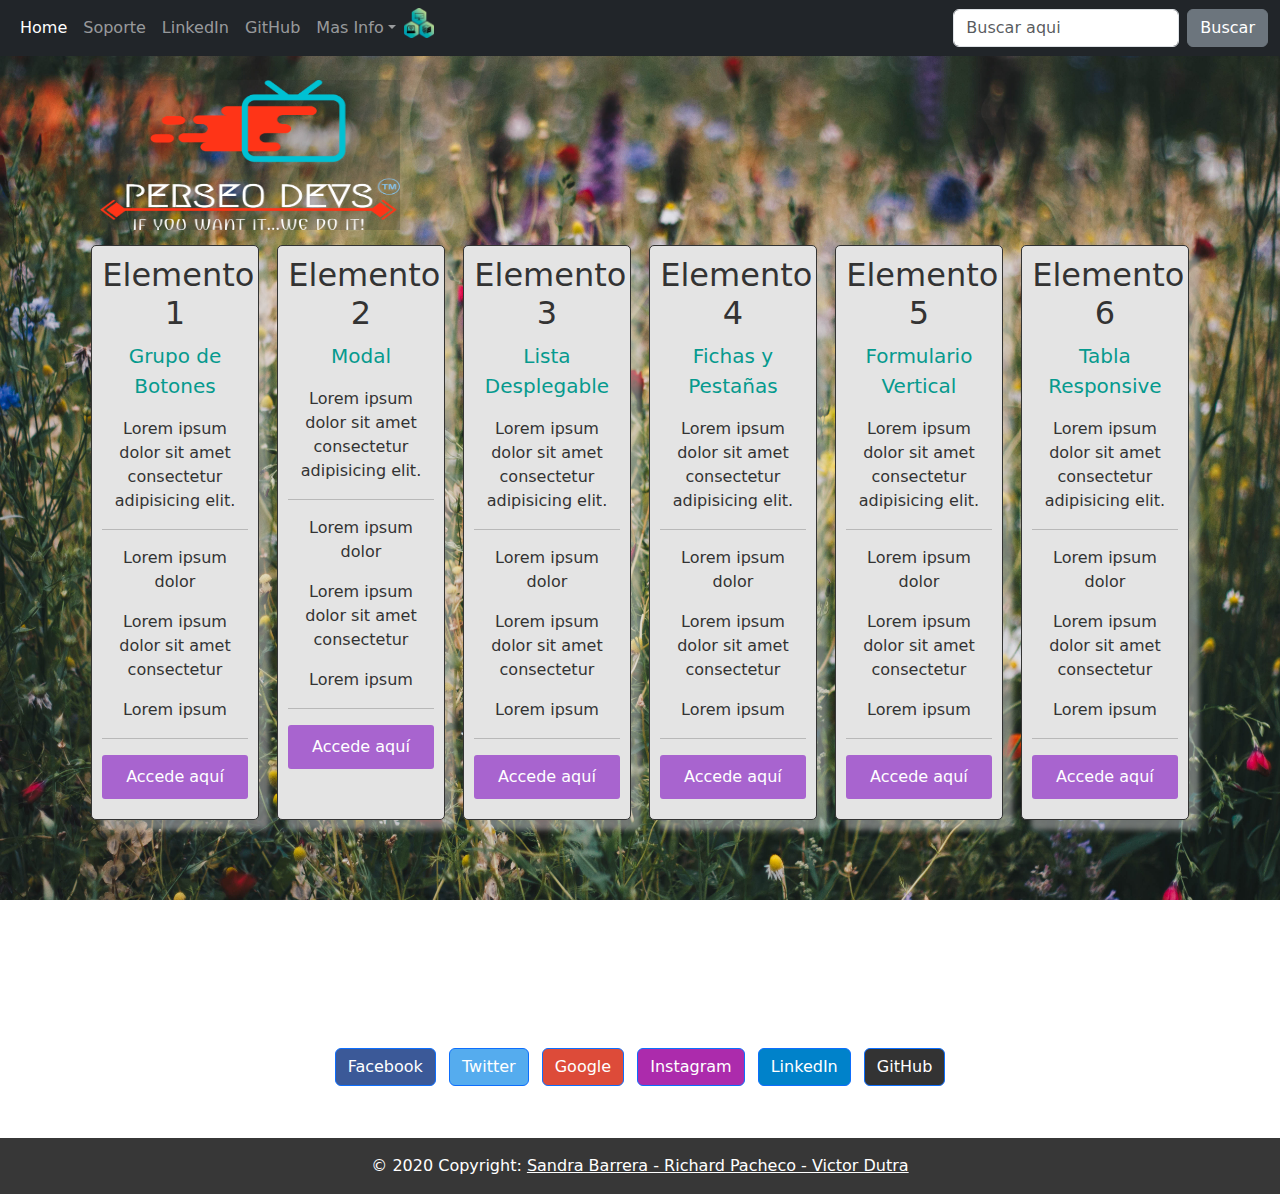
<file: index.html>
<!DOCTYPE html>
<html lang="es">

<head>
  <meta charset="UTF-8">
  <meta http-equiv="X-UA-Compatible" content="IE=edge">
  <meta name="author" content="Victor Dutar 3ro BY">
  <meta name="viewport" content="width=device-width, initial-scale=1.0">
  <link rel="icon" href="imagenes/icon1.png">
  <link href="https://cdn.jsdelivr.net/npm/bootstrap@5.1.2/dist/css/bootstrap.min.css" rel="stylesheet">
  <script src="https://cdn.jsdelivr.net/npm/bootstrap@5.1.2/dist/js/bootstrap.bundle.min.js">
  </script>

  <link href="https://fonts.googleapis.com/css2?family=Lato:wght@300;400;700&display=swap" rel="stylesheet">
  <link rel="stylesheet" href="css_personalizados.css">
  <title>Actividad Bootstrap</title>
</head>

<body>
  <nav class="navbar navbar-expand-lg navbar-dark bg-dark">
    <div class="container-fluid">
      <button class="navbar-toggler" type="button" data-bs-toggle="collapse" data-bs-target="#navbarColor02"
        aria-controls="navbarColor02" aria-expanded="false" aria-label="Toggle navigation">
        <span class="navbar-toggler-icon"></span>
      </button>

      <div class="collapse navbar-collapse" id="navbarColor02">
        <ul class="navbar-nav me-auto">
          <li class="nav-item">
            <a class="nav-link active" href="index.html">Home
              <span class="visually-hidden">(current)</span>
            </a>
          </li>
          <li class="nav-item">
            <a class="nav-link" href="#" target="blank">Soporte</a>
          </li>
          <li class="nav-item">
            <a class="nav-link" href="#" target="blank">LinkedIn</a>
          </li>
          <li class="nav-item">
            <a class="nav-link" href="#" target="blank">GitHub</a>
          </li>
          <li class="nav-item dropdown">
            <a class="nav-link dropdown-toggle" data-bs-toggle="dropdown" href="#" role="button" aria-haspopup="true"
              aria-expanded="false">Mas Info</a>
            <div class="dropdown-menu">
              <a class="dropdown-item" href="https://getbootstrap.com/" target="blank">Bootstrap</a>
              <a class="dropdown-item" href="https://bootswatch.com/" target="blank">Bootswatch</a>
              <a class="dropdown-item" href="https://colorhunt.co/" target="blank">ColorHunt</a>
              <div class="dropdown-divider"></div>
              <a class="dropdown-item" href="https://w3layouts.com/" target="blank">W3Layouts</a>
            </div>
          </li>
          <li class="nav-item">
            <img class="logotckr" src="imagenes/img1.png" alt="Logo TricksterSolutions">
          </li>
        </ul>
        <form class="d-flex">
          <input class="form-control me-sm-2" type="text" placeholder="Buscar aqui">
          <button class="btn btn-secondary my-2 my-sm-0" type="submit">Buscar</button>
        </form>
      </div>
    </div>
  </nav>
  <br>
  <img class="empresa" src="imagenes/img_1.png" alt="Logo Perseo Devs">
  <br>
  <section class="container flex text-center">
    <div class="columna">
      <h2>Elemento 1</h2>
      <p class="elementos">Grupo de Botones</p>
      <p>Lorem ipsum dolor sit amet consectetur adipisicing elit.</p>
      <hr>
      <p>Lorem ipsum dolor</p>
      <p>Lorem ipsum dolor sit amet consectetur</p>
      <p>Lorem ipsum</p>
      <hr>
      <a href="elemento1.html" class="btn-click">Accede aquí</a>
    </div>
    <div class="columna">
      <h2>Elemento 2</h2>
      <p class="elementos">Modal</p>
      <p>Lorem ipsum dolor sit amet consectetur adipisicing elit.</p>
      <hr>
      <p>Lorem ipsum dolor</p>
      <p>Lorem ipsum dolor sit amet consectetur</p>
      <p>Lorem ipsum</p>
      <hr>
      <a href="elemento2.html" class="btn-click">Accede aquí</a>
    </div>
    <div class="columna">
      <h2>Elemento 3</h2>
      <p class="elementos">Lista Desplegable</p>
      <p>Lorem ipsum dolor sit amet consectetur adipisicing elit.</p>
      <hr>
      <p>Lorem ipsum dolor</p>
      <p>Lorem ipsum dolor sit amet consectetur</p>
      <p>Lorem ipsum</p>
      <hr>
      <a href="elemento3.html" class="btn-click">Accede aquí</a>
    </div>
    <div class="columna">
      <h2>Elemento 4</h2>
      <p class="elementos">Fichas y Pestañas</p>
      <p>Lorem ipsum dolor sit amet consectetur adipisicing elit.</p>
      <hr>
      <p>Lorem ipsum dolor</p>
      <p>Lorem ipsum dolor sit amet consectetur</p>
      <p>Lorem ipsum</p>
      <hr>
      <a href="elemento4.html" class="btn-click">Accede aquí</a>
    </div>
    <div class="columna">
      <h2>Elemento 5</h2>
      <p class="elementos">Formulario Vertical</p>
      <p>Lorem ipsum dolor sit amet consectetur adipisicing elit.</p>
      <hr>
      <p>Lorem ipsum dolor</p>
      <p>Lorem ipsum dolor sit amet consectetur</p>
      <p>Lorem ipsum</p>
      <hr>
      <a href="elemento5.html" class="btn-click">Accede aquí</a>
    </div>
    <div class="columna">
      <h2>Elemento 6</h2>
      <p class="elementos">Tabla Responsive</p>
      <p>Lorem ipsum dolor sit amet consectetur adipisicing elit.</p>
      <hr>
      <p>Lorem ipsum dolor</p>
      <p>Lorem ipsum dolor sit amet consectetur</p>
      <p>Lorem ipsum</p>
      <hr>
      <a href="elemento6.html" class="btn-click">Accede aquí</a>
    </div>
  </section>

<!-- Footer -->
<footer class="bg-link text-center text-white">
  <!-- Grid container -->
  <div class="container p-4">

    <!-- Section: Social media -->
    <section class="mb-4">
      <!-- Facebook -->
      <a class="btn btn-primary btn-floating m-1" style="background-color: #3b5998" href="#!" role="button"><i class="fab fa-facebook-f"></i>Facebook</a>

      <!-- Twitter -->
      <a class="btn btn-primary btn-floating m-1" style="background-color: #55acee" href="#!" role="button"><i class="fab fa-twitter"></i>Twitter</a>

      <!-- Google -->
      <a class="btn btn-primary btn-floating m-1" style="background-color: #dd4b39" href="#!" role="button"><i class="fab fa-google"></i>Google</a>

      <!-- Instagram -->
      <a class="btn btn-primary btn-floating m-1" style="background-color: #ac2bac" href="#!" role="button"><i class="fab fa-instagram"></i>Instagram</a>

      <!-- Linkedin -->
      <a class="btn btn-primary btn-floating m-1" style="background-color: #0082ca" href="#!" role="button"><i class="fab fa-linkedin-in"></i>LinkedIn</a>
      <!-- Github -->
      <a class="btn btn-primary btn-floating m-1" style="background-color: #333333" href="#!" role="button"><i class="fab fa-github"></i>GitHub</a>
    </section>
    <!-- Section: Social media -->
  </div>
  <!-- Grid container -->

  <!-- Copyright -->
  <div class="text-center p-3" style="background-color: rgba(0, 0, 0, 0.784)">
    © 2020 Copyright:
    <a class="text-white" href="#">Sandra Barrera - Richard Pacheco - Victor Dutra</a>
  </div>
  <!-- Copyright -->

</footer>
<!-- Footer -->
</body>

</html>
</file>
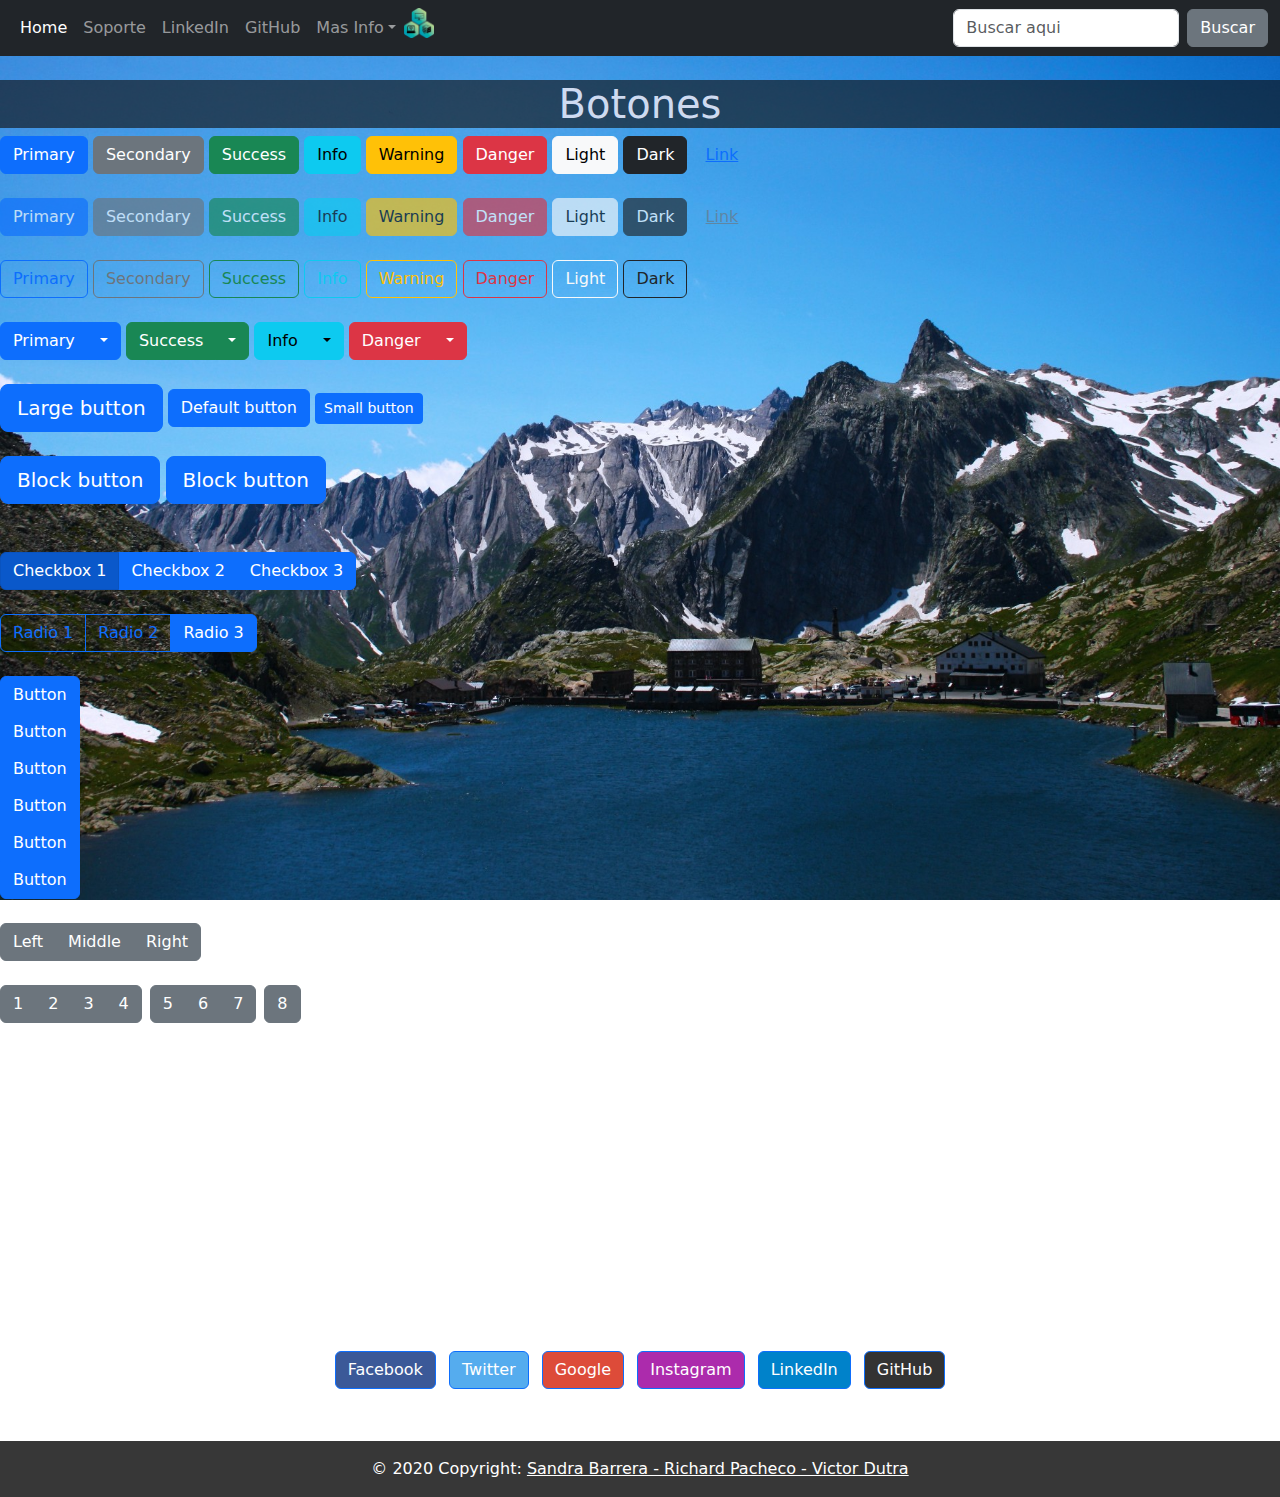
<file: elemento1.html>
<!DOCTYPE html>
<html lang="es">

<head>
  <meta charset="UTF-8">
  <meta http-equiv="X-UA-Compatible" content="IE=edge">
  <meta name="author" content="Victor Dutar 3ro BY">
  <meta name="viewport" content="width=device-width, initial-scale=1.0">
  <link rel="icon" href="imagenes/icon1.png">
  <link href="https://cdn.jsdelivr.net/npm/bootstrap@5.1.2/dist/css/bootstrap.min.css" rel="stylesheet">
  <script src="https://cdn.jsdelivr.net/npm/bootstrap@5.1.2/dist/js/bootstrap.bundle.min.js">
  </script>

  <link href="https://fonts.googleapis.com/css2?family=Lato:wght@300;400;700&display=swap" rel="stylesheet">
  <link rel="stylesheet" href="css_personalizados.css">
  <link rel="stylesheet" href="css_personalizados2.css">
  <title>Grupo de Botones</title>
</head>

<body>
  <nav class="navbar navbar-expand-lg navbar-dark bg-dark">
    <div class="container-fluid">
      <button class="navbar-toggler" type="button" data-bs-toggle="collapse" data-bs-target="#navbarColor02"
        aria-controls="navbarColor02" aria-expanded="false" aria-label="Toggle navigation">
        <span class="navbar-toggler-icon"></span>
      </button>

      <div class="collapse navbar-collapse" id="navbarColor02">
        <ul class="navbar-nav me-auto">
          <li class="nav-item">
            <a class="nav-link active" href="index.html">Home
              <span class="visually-hidden">(current)</span>
            </a>
          </li>
          <li class="nav-item">
            <a class="nav-link" href="#" target="blank">Soporte</a>
          </li>
          <li class="nav-item">
            <a class="nav-link" href="#" target="blank">LinkedIn</a>
          </li>
          <li class="nav-item">
            <a class="nav-link" href="#" target="blank">GitHub</a>
          </li>
          <li class="nav-item dropdown">
            <a class="nav-link dropdown-toggle" data-bs-toggle="dropdown" href="#" role="button" aria-haspopup="true"
              aria-expanded="false">Mas Info</a>
            <div class="dropdown-menu">
              <a class="dropdown-item" href="https://getbootstrap.com/" target="blank">Bootstrap</a>
              <a class="dropdown-item" href="https://bootswatch.com/" target="blank">Bootswatch</a>
              <a class="dropdown-item" href="https://colorhunt.co/" target="blank">ColorHunt</a>
              <div class="dropdown-divider"></div>
              <a class="dropdown-item" href="https://w3layouts.com/" target="blank">W3Layouts</a>
            </div>
          </li>
          <li class="nav-item">
            <img class="logotckr" src="imagenes/img1.png" alt="Logo TricksterSolutions">
          </li>
        </ul>
        <form class="d-flex">
          <input class="form-control me-sm-2" type="text" placeholder="Buscar aqui">
          <button class="btn btn-secondary my-2 my-sm-0" type="submit">Buscar</button>
        </form>
      </div>
    </div>
  </nav>
  <br>
  <h1 class="botones">Botones</h1>



  <button type="button" class="btn btn-primary">Primary</button>
  <button type="button" class="btn btn-secondary">Secondary</button>
  <button type="button" class="btn btn-success">Success</button>
  <button type="button" class="btn btn-info">Info</button>
  <button type="button" class="btn btn-warning">Warning</button>
  <button type="button" class="btn btn-danger">Danger</button>
  <button type="button" class="btn btn-light">Light</button>
  <button type="button" class="btn btn-dark">Dark</button>
  <button type="button" class="btn btn-link">Link</button>
  <br> <br>
  

<button type="button" class="btn btn-primary disabled">Primary</button>
<button type="button" class="btn btn-secondary disabled">Secondary</button>
<button type="button" class="btn btn-success disabled">Success</button>
<button type="button" class="btn btn-info disabled">Info</button>
<button type="button" class="btn btn-warning disabled">Warning</button>
<button type="button" class="btn btn-danger disabled">Danger</button>
<button type="button" class="btn btn-light disabled">Light</button>
<button type="button" class="btn btn-dark disabled">Dark</button>
<button type="button" class="btn btn-link disabled">Link</button>
<br><br>

<button type="button" class="btn btn-outline-primary">Primary</button>
<button type="button" class="btn btn-outline-secondary">Secondary</button>
<button type="button" class="btn btn-outline-success">Success</button>
<button type="button" class="btn btn-outline-info">Info</button>
<button type="button" class="btn btn-outline-warning">Warning</button>
<button type="button" class="btn btn-outline-danger">Danger</button>
<button type="button" class="btn btn-outline-light">Light</button>
<button type="button" class="btn btn-outline-dark">Dark</button>

<br><br>



<div class="btn-group" role="group" aria-label="Button group with nested dropdown">
  <button type="button" class="btn btn-primary">Primary</button>
  <div class="btn-group" role="group">
    <button id="btnGroupDrop1" type="button" class="btn btn-primary dropdown-toggle" data-bs-toggle="dropdown" aria-haspopup="true" aria-expanded="false"></button>
    <div class="dropdown-menu" aria-labelledby="btnGroupDrop1">
      <a class="dropdown-item" href="#">Dropdown link</a>
      <a class="dropdown-item" href="#">Dropdown link</a>
    </div>
  </div>
</div>

<div class="btn-group" role="group" aria-label="Button group with nested dropdown">
  <button type="button" class="btn btn-success">Success</button>
  <div class="btn-group" role="group">
    <button id="btnGroupDrop2" type="button" class="btn btn-success dropdown-toggle" data-bs-toggle="dropdown" aria-haspopup="true" aria-expanded="false"></button>
    <div class="dropdown-menu" aria-labelledby="btnGroupDrop2">
      <a class="dropdown-item" href="#">Dropdown link</a>
      <a class="dropdown-item" href="#">Dropdown link</a>
    </div>
  </div>
</div>

<div class="btn-group" role="group" aria-label="Button group with nested dropdown">
  <button type="button" class="btn btn-info">Info</button>
  <div class="btn-group" role="group">
    <button id="btnGroupDrop3" type="button" class="btn btn-info dropdown-toggle" data-bs-toggle="dropdown" aria-haspopup="true" aria-expanded="false"></button>
    <div class="dropdown-menu" aria-labelledby="btnGroupDrop3">
      <a class="dropdown-item" href="#">Dropdown link</a>
      <a class="dropdown-item" href="#">Dropdown link</a>
    </div>
  </div>
</div>

<div class="btn-group" role="group" aria-label="Button group with nested dropdown">
  <button type="button" class="btn btn-danger">Danger</button>
  <div class="btn-group" role="group">
    <button id="btnGroupDrop4" type="button" class="btn btn-danger dropdown-toggle" data-bs-toggle="dropdown" aria-haspopup="true" aria-expanded="false"></button>
    <div class="dropdown-menu" aria-labelledby="btnGroupDrop4">
      <a class="dropdown-item" href="#">Dropdown link</a>
      <a class="dropdown-item" href="#">Dropdown link</a>
    </div>
  </div>
</div>

<br><br>

<button type="button" class="btn btn-primary btn-lg">Large button</button>
<button type="button" class="btn btn-primary">Default button</button>
<button type="button" class="btn btn-primary btn-sm">Small button</button>

<br><br>



<div class= "bot2" class="d-grid gap-2">
  <button class="btn btn-lg btn-primary" type="button">Block button</button>
  <button class="btn btn-lg btn-primary" type="button">Block button</button>
</div>

<br><br>



<div class="btn-group" role="group" aria-label="Basic checkbox toggle button group">
  <input type="checkbox" class="btn-check" id="btncheck1" checked="" autocomplete="off">
  <label class="btn btn-primary" for="btncheck1">Checkbox 1</label>
  <input type="checkbox" class="btn-check" id="btncheck2" autocomplete="off">
  <label class="btn btn-primary" for="btncheck2">Checkbox 2</label>
  <input type="checkbox" class="btn-check" id="btncheck3" autocomplete="off">
  <label class="btn btn-primary" for="btncheck3">Checkbox 3</label>
</div>

<br><br>



<div class="btn-group" role="group" aria-label="Basic radio toggle button group">
  <input type="radio" class="btn-check" name="btnradio" id="btnradio1" autocomplete="off" checked="">
  <label class="btn btn-outline-primary" for="btnradio1">Radio 1</label>
  <input type="radio" class="btn-check" name="btnradio" id="btnradio2" autocomplete="off" checked="">
  <label class="btn btn-outline-primary" for="btnradio2">Radio 2</label>
  <input type="radio" class="btn-check" name="btnradio" id="btnradio3" autocomplete="off" checked="">
  <label class="btn btn-outline-primary" for="btnradio3">Radio 3</label>
</div>

<br><br>



<div class="btn-group-vertical">
  <button type="button" class="btn btn-primary">Button</button>
  <button type="button" class="btn btn-primary">Button</button>
  <button type="button" class="btn btn-primary">Button</button>
  <button type="button" class="btn btn-primary">Button</button>
  <button type="button" class="btn btn-primary">Button</button>
  <button type="button" class="btn btn-primary">Button</button>
</div>

<br><br>



<div class="btn-group" role="group" aria-label="Basic example">
  <button type="button" class="btn btn-secondary">Left</button>
  <button type="button" class="btn btn-secondary">Middle</button>
  <button type="button" class="btn btn-secondary">Right</button>
</div>

<br><br>



<div class="btn-toolbar" role="toolbar" aria-label="Toolbar with button groups">
  <div class="btn-group me-2" role="group" aria-label="First group">
    <button type="button" class="btn btn-secondary">1</button>
    <button type="button" class="btn btn-secondary">2</button>
    <button type="button" class="btn btn-secondary">3</button>
    <button type="button" class="btn btn-secondary">4</button>
  </div>
  <div class="btn-group me-2" role="group" aria-label="Second group">
    <button type="button" class="btn btn-secondary">5</button>
    <button type="button" class="btn btn-secondary">6</button>
    <button type="button" class="btn btn-secondary">7</button>
  </div>
  <div class="btn-group" role="group" aria-label="Third group">
    <button type="button" class="btn btn-secondary">8</button>
  </div>
</div>
  
</div>

<!-- Footer -->
<footer class="bg-link text-center text-white">
  <!-- Grid container -->
  <div class="container p-4">

    <!-- Section: Social media -->
    <section class="mb-4">
      <!-- Facebook -->
      <a class="btn btn-primary btn-floating m-1" style="background-color: #3b5998" href="#!" role="button"><i class="fab fa-facebook-f"></i>Facebook</a>

      <!-- Twitter -->
      <a class="btn btn-primary btn-floating m-1" style="background-color: #55acee" href="#!" role="button"><i class="fab fa-twitter"></i>Twitter</a>

      <!-- Google -->
      <a class="btn btn-primary btn-floating m-1" style="background-color: #dd4b39" href="#!" role="button"><i class="fab fa-google"></i>Google</a>

      <!-- Instagram -->
      <a class="btn btn-primary btn-floating m-1" style="background-color: #ac2bac" href="#!" role="button"><i class="fab fa-instagram"></i>Instagram</a>

      <!-- Linkedin -->
      <a class="btn btn-primary btn-floating m-1" style="background-color: #0082ca" href="#!" role="button"><i class="fab fa-linkedin-in"></i>LinkedIn</a>
      <!-- Github -->
      <a class="btn btn-primary btn-floating m-1" style="background-color: #333333" href="#!" role="button"><i class="fab fa-github"></i>GitHub</a>
    </section>
    <!-- Section: Social media -->
  </div>
  <!-- Grid container -->

  <!-- Copyright -->
  <div class="text-center p-3" style="background-color: rgba(0, 0, 0, 0.784)">
    © 2020 Copyright:
    <a class="text-white" href="#">Sandra Barrera - Richard Pacheco - Victor Dutra</a>
  </div>
  <!-- Copyright -->

</footer>
<!-- Footer -->

</body>

</html>
</file>
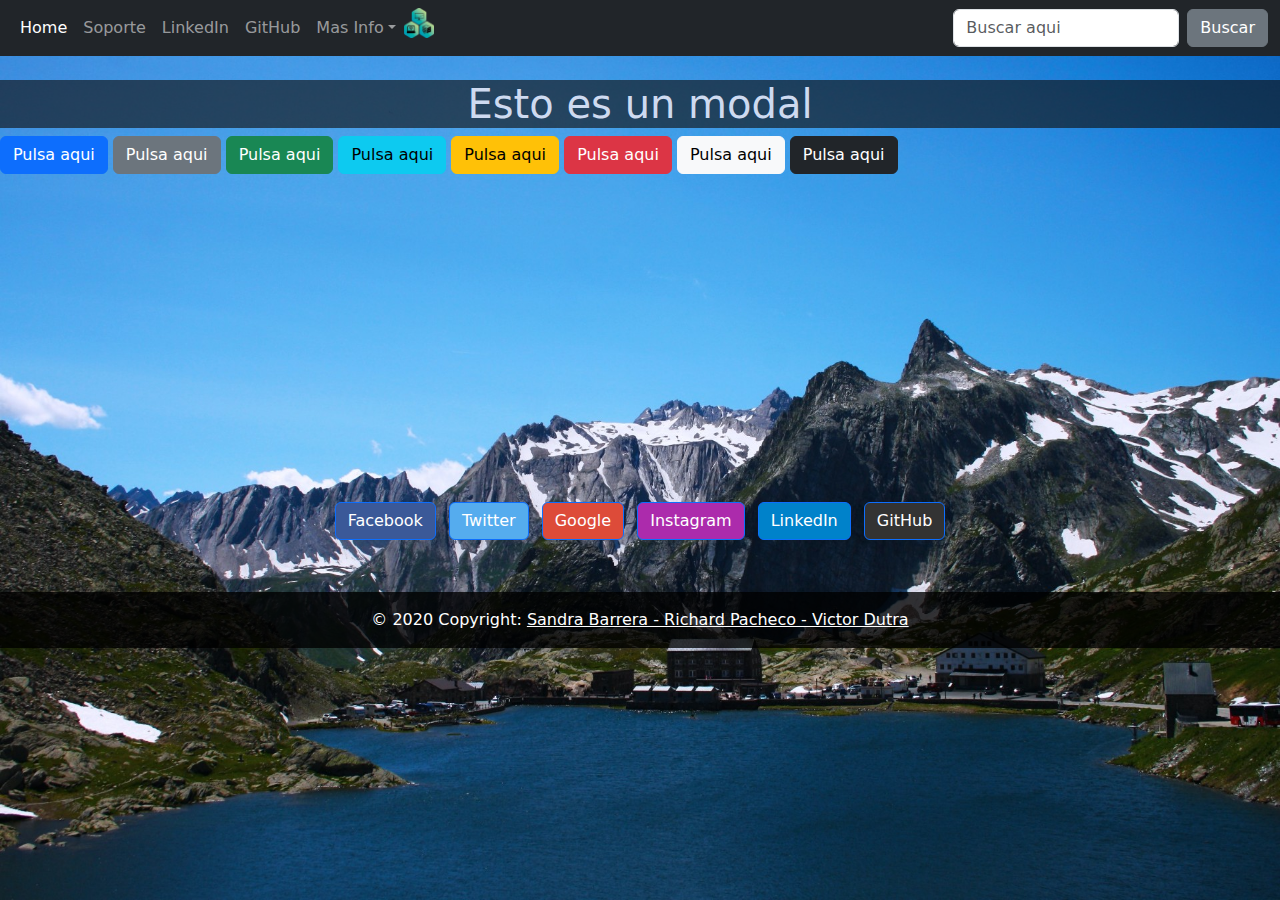
<file: elemento2.html>
<!DOCTYPE html>
<html lang="es">

<head>
  <meta charset="UTF-8">
  <meta http-equiv="X-UA-Compatible" content="IE=edge">
  <meta name="author" content="Victor Dutar 3ro BY">
  <meta name="viewport" content="width=device-width, initial-scale=1.0">
  <link rel="icon" href="imagenes/icon1.png">
  <link href="https://cdn.jsdelivr.net/npm/bootstrap@5.1.2/dist/css/bootstrap.min.css" rel="stylesheet">
  <script src="https://cdn.jsdelivr.net/npm/bootstrap@5.1.2/dist/js/bootstrap.bundle.min.js">
  </script>

  <link href="https://fonts.googleapis.com/css2?family=Lato:wght@300;400;700&display=swap" rel="stylesheet">
  <link rel="stylesheet" href="css_personalizados.css">
  <link rel="stylesheet" href="css_personalizados2.css">
  <title>Modal</title>
</head>

<body>
  <nav class="navbar navbar-expand-lg navbar-dark bg-dark">
    <div class="container-fluid">
      <button class="navbar-toggler" type="button" data-bs-toggle="collapse" data-bs-target="#navbarColor02"
        aria-controls="navbarColor02" aria-expanded="false" aria-label="Toggle navigation">
        <span class="navbar-toggler-icon"></span>
      </button>

      <div class="collapse navbar-collapse" id="navbarColor02">
        <ul class="navbar-nav me-auto">
          <li class="nav-item">
            <a class="nav-link active" href="index.html">Home
              <span class="visually-hidden">(current)</span>
            </a>
          </li>
          <li class="nav-item">
            <a class="nav-link" href="#" target="blank">Soporte</a>
          </li>
          <li class="nav-item">
            <a class="nav-link" href="#" target="blank">LinkedIn</a>
          </li>
          <li class="nav-item">
            <a class="nav-link" href="#" target="blank">GitHub</a>
          </li>
          <li class="nav-item dropdown">
            <a class="nav-link dropdown-toggle" data-bs-toggle="dropdown" href="#" role="button" aria-haspopup="true"
              aria-expanded="false">Mas Info</a>
            <div class="dropdown-menu">
              <a class="dropdown-item" href="https://getbootstrap.com/" target="blank">Bootstrap</a>
              <a class="dropdown-item" href="https://bootswatch.com/" target="blank">Bootswatch</a>
              <a class="dropdown-item" href="https://colorhunt.co/" target="blank">ColorHunt</a>
              <div class="dropdown-divider"></div>
              <a class="dropdown-item" href="https://w3layouts.com/" target="blank">W3Layouts</a>
            </div>
          </li>
          <li class="nav-item">
            <img class="logotckr" src="imagenes/img1.png" alt="Logo TricksterSolutions">
          </li>
        </ul>
        <form class="d-flex">
          <input class="form-control me-sm-2" type="text" placeholder="Buscar aqui">
          <button class="btn btn-secondary my-2 my-sm-0" type="submit">Buscar</button>
        </form>
      </div>
    </div>
  </nav>
  <br>
  <h1 class="botones">
    Esto es un modal

  </h1>


  <!-- Button trigger modal -->
  <button type="button" class="btn btn-primary" class="bot btn-primary" data-bs-toggle="modal"
    data-bs-target="#exampleModal">Pulsa aqui</button>
  <button type="button" class="btn btn-secondary" class="bot btn-primary" data-bs-toggle="modal"
    data-bs-target="#exampleModal">Pulsa aqui</button>
  <button type="button" class="btn btn-success" class="bot btn-primary" data-bs-toggle="modal"
    data-bs-target="#exampleModal">Pulsa aqui</button>
  <button type="button" class="btn btn-info" class="bot btn-primary" data-bs-toggle="modal"
    data-bs-target="#exampleModal">Pulsa aqui</button>
  <button type="button" class="btn btn-warning" class="bot btn-primary" data-bs-toggle="modal"
    data-bs-target="#exampleModal">Pulsa aqui</button>
  <button type="button" class="btn btn-danger" class="bot btn-primary" data-bs-toggle="modal"
    data-bs-target="#exampleModal">Pulsa aqui</button>
  <button type="button" class="btn btn-light" class="bot btn-primary" data-bs-toggle="modal"
    data-bs-target="#exampleModal">Pulsa aqui</button>
  <button type="button" class="btn btn-dark" class="bot btn-primary" data-bs-toggle="modal"
    data-bs-target="#exampleModal">Pulsa aqui</button>

  <!-- Modal -->
  <div class="modal fade" id="exampleModal" tabindex="-1" aria-labelledby="exampleModalLabel" aria-hidden="true">
    <div class="modal-dialog">
      <div class="modal-content">
        <div class="modal-header">
          <h5 class="modal-title" id="exampleModalLabel">Esto es un Modal</h5>
          <button type="button" class="btn-close" data-bs-dismiss="modal" aria-label="Close"></button>
        </div>
        <div class="modal-body">
          Aqui va el texto del modal
        </div>
        <div class="modal-footer">
          <button type="button" class="btn btn-secondary" data-bs-dismiss="modal">Cerrar</button>
          <button type="button" class="btn btn-primary">Guardar</button>
        </div>
      </div>
    </div>
  </div>
  <!-- Footer -->
  <footer class="bg-link text-center text-white">
    <!-- Grid container -->
    <div class="container p-4">

      <!-- Section: Social media -->
      <section class="mb-4">
        <!-- Facebook -->
        <a class="btn btn-primary btn-floating m-1" style="background-color: #3b5998" href="#!" role="button"><i
            class="fab fa-facebook-f"></i>Facebook</a>

        <!-- Twitter -->
        <a class="btn btn-primary btn-floating m-1" style="background-color: #55acee" href="#!" role="button"><i
            class="fab fa-twitter"></i>Twitter</a>

        <!-- Google -->
        <a class="btn btn-primary btn-floating m-1" style="background-color: #dd4b39" href="#!" role="button"><i
            class="fab fa-google"></i>Google</a>

        <!-- Instagram -->
        <a class="btn btn-primary btn-floating m-1" style="background-color: #ac2bac" href="#!" role="button"><i
            class="fab fa-instagram"></i>Instagram</a>

        <!-- Linkedin -->
        <a class="btn btn-primary btn-floating m-1" style="background-color: #0082ca" href="#!" role="button"><i
            class="fab fa-linkedin-in"></i>LinkedIn</a>
        <!-- Github -->
        <a class="btn btn-primary btn-floating m-1" style="background-color: #333333" href="#!" role="button"><i
            class="fab fa-github"></i>GitHub</a>
      </section>
      <!-- Section: Social media -->
    </div>
    <!-- Grid container -->

    <!-- Copyright -->
    <div class="text-center p-3" style="background-color: rgba(0, 0, 0, 0.784)">
      © 2020 Copyright:
      <a class="text-white" href="#">Sandra Barrera - Richard Pacheco - Victor Dutra</a>
    </div>
    <!-- Copyright -->

  </footer>
  <!-- Footer -->
</body>

</html>
</file>
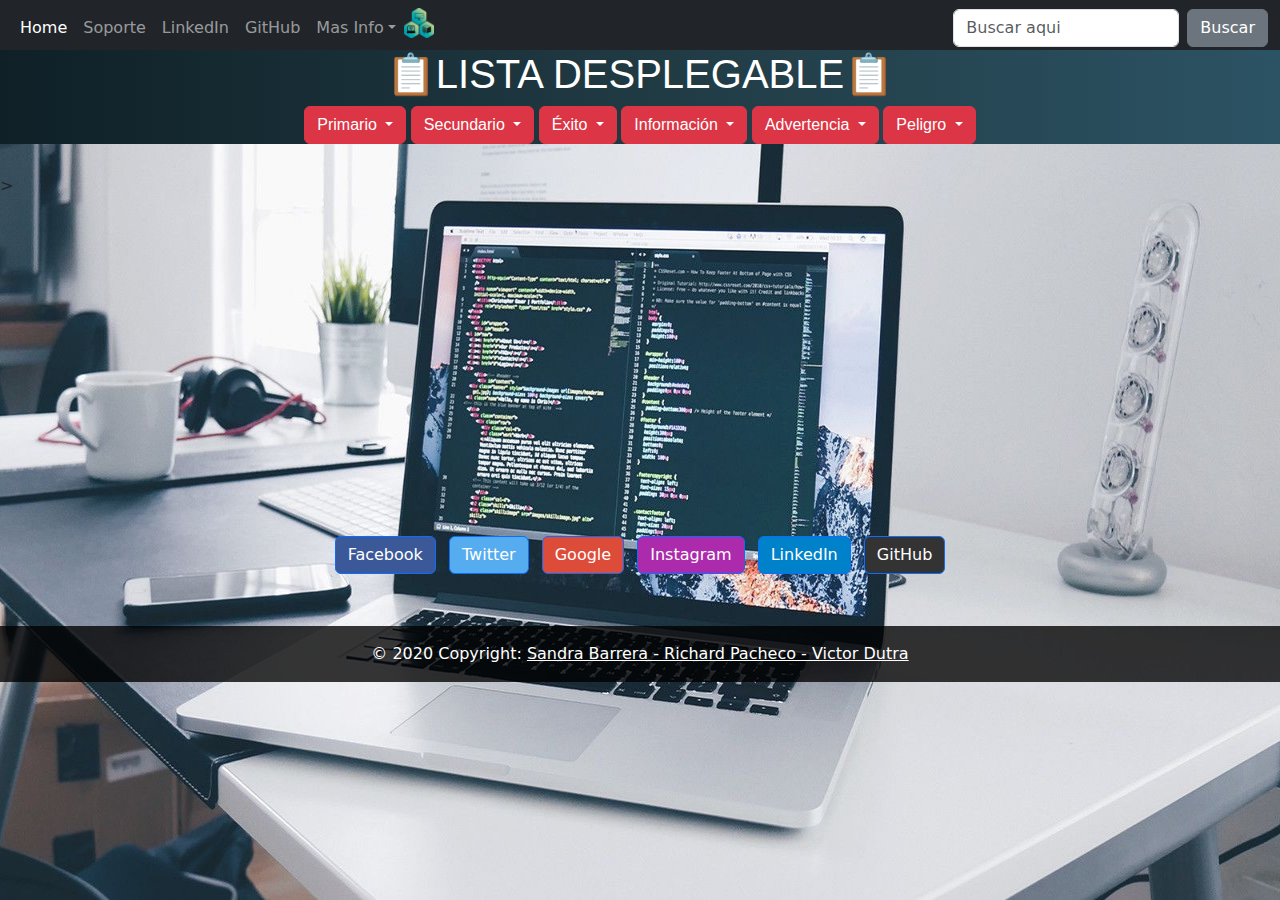
<file: elemento3.html>
<!DOCTYPE html>
<html lang="es">
<head>
    <meta charset="UTF-8">
    <meta http-equiv="X-UA-Compatible" content="IE=edge">
    <meta name="author" content="Victor Dutar 3ro BY">
    <meta name="viewport" content="width=device-width, initial-scale=1.0">
    <link rel="icon" href="imagenes/icon1.png">
    <link href="https://cdn.jsdelivr.net/npm/bootstrap@5.1.2/dist/css/bootstrap.min.css"
    rel="stylesheet">
    <script
    src="https://cdn.jsdelivr.net/npm/bootstrap@5.1.2/dist/js/bootstrap.bundle.min.js">
    </script>

    <link href="https://fonts.googleapis.com/css2?family=Lato:wght@300;400;700&display=swap" rel="stylesheet">
    <link rel="stylesheet" href="css_personalizados.css">
    <link rel="stylesheet" href="css_personalizados3.css">
    <title>Lista desplegable</title>


   
</head>
<body>
  <nav class="navbar navbar-expand-lg navbar-dark bg-dark">
    <div class="container-fluid">
      <button class="navbar-toggler" type="button" data-bs-toggle="collapse" data-bs-target="#navbarColor02"
        aria-controls="navbarColor02" aria-expanded="false" aria-label="Toggle navigation">
        <span class="navbar-toggler-icon"></span>
      </button>

      <div class="collapse navbar-collapse" id="navbarColor02">
        <ul class="navbar-nav me-auto">
          <li class="nav-item">
            <a class="nav-link active" href="index.html">Home
              <span class="visually-hidden">(current)</span>
            </a>
          </li>
          <li class="nav-item">
            <a class="nav-link" href="#" target="blank">Soporte</a>
          </li>
          <li class="nav-item">
            <a class="nav-link" href="#" target="blank">LinkedIn</a>
          </li>
          <li class="nav-item">
            <a class="nav-link" href="#" target="blank">GitHub</a>
          </li>
          <li class="nav-item dropdown">
            <a class="nav-link dropdown-toggle" data-bs-toggle="dropdown" href="#" role="button" aria-haspopup="true"
              aria-expanded="false">Mas Info</a>
            <div class="dropdown-menu">
              <a class="dropdown-item" href="https://getbootstrap.com/" target="blank">Bootstrap</a>
              <a class="dropdown-item" href="https://bootswatch.com/" target="blank">Bootswatch</a>
              <a class="dropdown-item" href="https://colorhunt.co/" target="blank">ColorHunt</a>
              <div class="dropdown-divider"></div>
              <a class="dropdown-item" href="https://w3layouts.com/" target="blank">W3Layouts</a>
            </div>
          </li>
          <li class="nav-item">
            <img class="logotckr" src="imagenes/img1.png" alt="Logo TricksterSolutions">
          </li>
        </ul>
        <form class="d-flex">
          <input class="form-control me-sm-2" type="text" placeholder="Buscar aqui">
          <button class="btn btn-secondary my-2 my-sm-0" type="submit">Buscar</button>
        </form>
      </div>
    </div>
  </nav>
      <br> 



<!--LISTA DESPLEGABLE----------------------------------------------------------------------------------------------------------------------------------------------------------------->

<div class="contenedor">

  <h1 id="h1style">📋LISTA DESPLEGABLE📋</h1>

   
    
      <div class="btn-group">
        <button type="button" class="btn btn-danger dropdown-toggle" data-bs-toggle="dropdown" aria-expanded="false">
          Primario
        </button>
        <ul class="dropdown-menu">
          <li><a class="dropdown-item" href="#">Action</a></li>
          <li><a class="dropdown-item" href="#">Another action</a></li>
          <li><a class="dropdown-item" href="#">Something else here</a></li>
          <li><hr class="dropdown-divider"></li>
          <li><a class="dropdown-item" href="#">Separated link</a></li>
        </ul>
      </div>

      <div class="btn-group">
        <button type="button" class="btn btn-danger dropdown-toggle" data-bs-toggle="dropdown" aria-expanded="false">
          Secundario
        </button>
        <ul class="dropdown-menu">
          <li><a class="dropdown-item" href="#">Action</a></li>
          <li><a class="dropdown-item" href="#">Another action</a></li>
          <li><a class="dropdown-item" href="#">Something else here</a></li>
          <li><hr class="dropdown-divider"></li>
          <li><a class="dropdown-item" href="#">Separated link</a></li>
        </ul>
      </div>


      <div class="btn-group">
        <button type="button" class="btn btn-danger dropdown-toggle" data-bs-toggle="dropdown" aria-expanded="false">
          Éxito
        </button>
        <ul class="dropdown-menu">
          <li><a class="dropdown-item" href="#">Action</a></li>
          <li><a class="dropdown-item" href="#">Another action</a></li>
          <li><a class="dropdown-item" href="#">Something else here</a></li>
          <li><hr class="dropdown-divider"></li>
          <li><a class="dropdown-item" href="#">Separated link</a></li>
        </ul>
      </div>



      <div class="btn-group">
        <button type="button" class="btn btn-danger dropdown-toggle" data-bs-toggle="dropdown" aria-expanded="false">
          Información
        </button>
        <ul class="dropdown-menu">
          <li><a class="dropdown-item" href="#">Action</a></li>
          <li><a class="dropdown-item" href="#">Another action</a></li>
          <li><a class="dropdown-item" href="#">Something else here</a></li>
          <li><hr class="dropdown-divider"></li>
          <li><a class="dropdown-item" href="#">Separated link</a></li>
        </ul>
      </div>



      <div class="btn-group">
        <button type="button" class="btn btn-danger dropdown-toggle" data-bs-toggle="dropdown" aria-expanded="false">
          Advertencia
        </button>
        <ul class="dropdown-menu">
          <li><a class="dropdown-item" href="#">Action</a></li>
          <li><a class="dropdown-item" href="#">Another action</a></li>
          <li><a class="dropdown-item" href="#">Something else here</a></li>
          <li><hr class="dropdown-divider"></li>
          <li><a class="dropdown-item" href="#">Separated link</a></li>
        </ul>
      </div>



      
      <div class="btn-group">
        <button type="button" class="btn btn-danger dropdown-toggle" data-bs-toggle="dropdown" aria-expanded="false">
          Peligro
        </button>
        <ul class="dropdown-menu">
          <li><a class="dropdown-item" href="#">Action</a></li>
          <li><a class="dropdown-item" href="#">Another action</a></li>
          <li><a class="dropdown-item" href="#">Something else here</a></li>
          <li><hr class="dropdown-divider"></li>
          <li><a class="dropdown-item" href="#">Separated link</a></li>
        </ul>
      </div>




</div> <!--CONTENEDOR DE LA LISTA-->>

<!-- Footer -->
<footer class="bg-link text-center text-white">
  <!-- Grid container -->
  <div class="container p-4">

    <!-- Section: Social media -->
    <section class="mb-4">
      <!-- Facebook -->
      <a class="btn btn-primary btn-floating m-1" style="background-color: #3b5998" href="#!" role="button"><i class="fab fa-facebook-f"></i>Facebook</a>

      <!-- Twitter -->
      <a class="btn btn-primary btn-floating m-1" style="background-color: #55acee" href="#!" role="button"><i class="fab fa-twitter"></i>Twitter</a>

      <!-- Google -->
      <a class="btn btn-primary btn-floating m-1" style="background-color: #dd4b39" href="#!" role="button"><i class="fab fa-google"></i>Google</a>

      <!-- Instagram -->
      <a class="btn btn-primary btn-floating m-1" style="background-color: #ac2bac" href="#!" role="button"><i class="fab fa-instagram"></i>Instagram</a>

      <!-- Linkedin -->
      <a class="btn btn-primary btn-floating m-1" style="background-color: #0082ca" href="#!" role="button"><i class="fab fa-linkedin-in"></i>LinkedIn</a>
      <!-- Github -->
      <a class="btn btn-primary btn-floating m-1" style="background-color: #333333" href="#!" role="button"><i class="fab fa-github"></i>GitHub</a>
    </section>
    <!-- Section: Social media -->
  </div>
  <!-- Grid container -->

  <!-- Copyright -->
  <div class="text-center p-3" style="background-color: rgba(0, 0, 0, 0.784)">
    © 2020 Copyright:
    <a class="text-white" href="#">Sandra Barrera - Richard Pacheco - Victor Dutra</a>
  </div>
  <!-- Copyright -->

</footer>
<!-- Footer -->
</body>
</html>
</file>
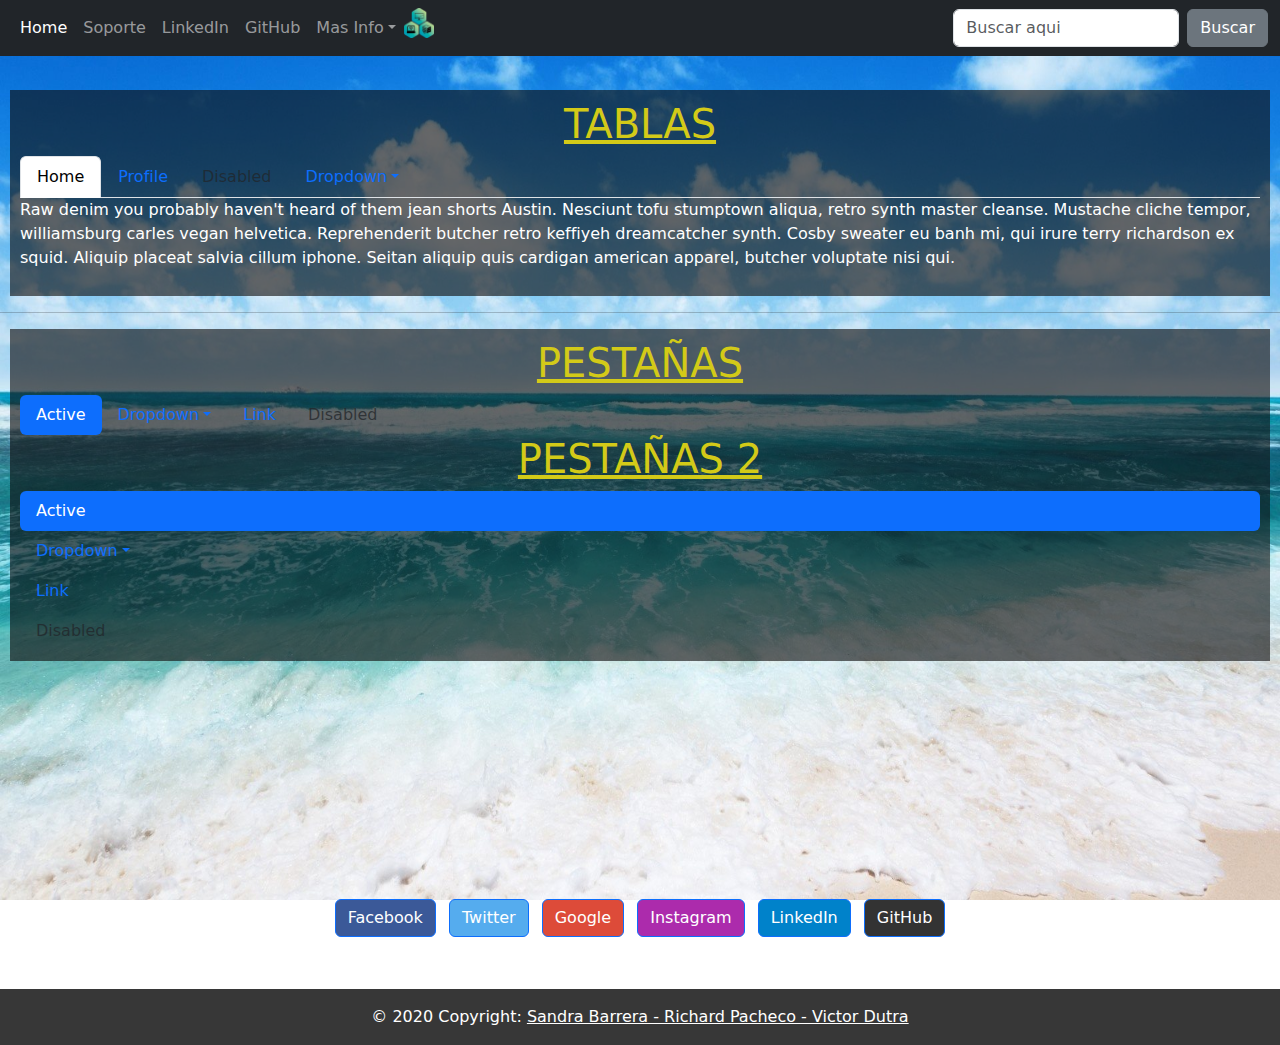
<file: elemento4.html>
<!DOCTYPE html>
<html lang="es">

<head>
  <meta charset="UTF-8">
  <meta http-equiv="X-UA-Compatible" content="IE=edge">
  <meta name="author" content="Victor Dutar 3ro BY">
  <meta name="viewport" content="width=device-width, initial-scale=1.0">
  <link rel="icon" href="imagenes/icon1.png">
  <link href="https://cdn.jsdelivr.net/npm/bootstrap@5.1.2/dist/css/bootstrap.min.css" rel="stylesheet">
  <script src="https://cdn.jsdelivr.net/npm/bootstrap@5.1.2/dist/js/bootstrap.bundle.min.js">
  </script>

  <link href="https://fonts.googleapis.com/css2?family=Lato:wght@300;400;700&display=swap" rel="stylesheet">
  <link rel="stylesheet" href="css_personalizados4.css">
  <title>Tablas o Pestañas</title>
</head>

<body>

  <nav class="navbar navbar-expand-lg navbar-dark bg-dark">
    <div class="container-fluid">
      <button class="navbar-toggler" type="button" data-bs-toggle="collapse" data-bs-target="#navbarColor02"
        aria-controls="navbarColor02" aria-expanded="false" aria-label="Toggle navigation">
        <span class="navbar-toggler-icon"></span>
      </button>

      <div class="collapse navbar-collapse" id="navbarColor02">
        <ul class="navbar-nav me-auto">
          <li class="nav-item">
            <a class="nav-link active" href="index.html">Home
              <span class="visually-hidden">(current)</span>
            </a>
          </li>
          <li class="nav-item">
            <a class="nav-link" href="#" target="blank">Soporte</a>
          </li>
          <li class="nav-item">
            <a class="nav-link" href="#" target="blank">LinkedIn</a>
          </li>
          <li class="nav-item">
            <a class="nav-link" href="#" target="blank">GitHub</a>
          </li>
          <li class="nav-item dropdown">
            <a class="nav-link dropdown-toggle" data-bs-toggle="dropdown" href="#" role="button" aria-haspopup="true"
              aria-expanded="false">Mas Info</a>
            <div class="dropdown-menu">
              <a class="dropdown-item" href="https://getbootstrap.com/" target="blank">Bootstrap</a>
              <a class="dropdown-item" href="https://bootswatch.com/" target="blank">Bootswatch</a>
              <a class="dropdown-item" href="https://colorhunt.co/" target="blank">ColorHunt</a>
              <div class="dropdown-divider"></div>
              <a class="dropdown-item" href="https://w3layouts.com/" target="blank">W3Layouts</a>
            </div>
          </li>
          <li class="nav-item">
            <img class="logotckr" src="imagenes/img1.png" alt="Logo TricksterSolutions">
          </li>
        </ul>
        <form class="d-flex">
          <input class="form-control me-sm-2" type="text" placeholder="Buscar aqui">
          <button class="btn btn-secondary my-2 my-sm-0" type="submit">Buscar</button>
        </form>
      </div>
    </div>
  </nav>
  <br>
  <!-- Tablas -->
  <div class="tablas">
    <h1 class="title"><u>TABLAS</u></h1>
    <ul class="nav nav-tabs">
      <li class="nav-item">
        <a class="nav-link active" data-bs-toggle="tab" href="#home">Home</a>
      </li>
      <li class="nav-item">
        <a class="nav-link" data-bs-toggle="tab" href="#profile">Profile</a>
      </li>
      <li class="nav-item">
        <a class="nav-link disabled" href="#">Disabled</a>
      </li>
      <li class="nav-item dropdown">
        <a class="nav-link dropdown-toggle" data-bs-toggle="dropdown" href="#" role="button" aria-haspopup="true"
          aria-expanded="false">Dropdown</a>
        <div class="dropdown-menu">
          <a class="dropdown-item" href="#">Action</a>
          <a class="dropdown-item" href="#">Another action</a>
          <a class="dropdown-item" href="#">Something else here</a>
          <div class="dropdown-divider"></div>
          <a class="dropdown-item" href="#">Separated link</a>
        </div>
      </li>
    </ul>
    <div id="myTabContent" class="tab-content">
      <div class="tab-pane fade show active" id="home">
        <p>Raw denim you probably haven't heard of them jean shorts Austin. Nesciunt tofu stumptown aliqua, retro synth
          master cleanse. Mustache cliche tempor, williamsburg carles vegan helvetica. Reprehenderit butcher retro
          keffiyeh dreamcatcher synth. Cosby sweater eu banh mi, qui irure terry richardson ex squid. Aliquip placeat
          salvia cillum iphone. Seitan aliquip quis cardigan american apparel, butcher voluptate nisi qui.</p>
      </div>
      <div class="tab-pane fade" id="profile">
        <p>Food truck fixie locavore, accusamus mcsweeney's marfa nulla single-origin coffee squid. Exercitation +1
          labore
          velit, blog sartorial PBR leggings next level wes anderson artisan four loko farm-to-table craft beer twee.
          Qui
          photo booth letterpress, commodo enim craft beer mlkshk aliquip jean shorts ullamco ad vinyl cillum PBR. Homo
          nostrud organic, assumenda labore aesthetic magna delectus mollit.</p>
      </div>
      <div class="tab-pane fade" id="dropdown1">
        <p>Etsy mixtape wayfarers, ethical wes anderson tofu before they sold out mcsweeney's organic lomo retro fanny
          pack lo-fi farm-to-table readymade. Messenger bag gentrify pitchfork tattooed craft beer, iphone skateboard
          locavore carles etsy salvia banksy hoodie helvetica. DIY synth PBR banksy irony. Leggings gentrify squid 8-bit
          cred pitchfork.</p>
      </div>
      <div class="tab-pane fade" id="dropdown2">
        <p>Trust fund seitan letterpress, keytar raw denim keffiyeh etsy art party before they sold out master cleanse
          gluten-free squid scenester freegan cosby sweater. Fanny pack portland seitan DIY, art party locavore wolf
          cliche high life echo park Austin. Cred vinyl keffiyeh DIY salvia PBR, banh mi before they sold out
          farm-to-table VHS viral locavore cosby sweater.</p>
      </div>
    </div>
  </div>
  <hr>
  <!-- Pestañas -->
  <div class="pestanas">
    <h1 class="title"><u>PESTAÑAS</u></h1>

    <ul class="nav nav-pills">
      <li class="nav-item">
        <a class="nav-link active" href="#">Active</a>
      </li>
      <li class="nav-item dropdown">
        <a class="nav-link dropdown-toggle" data-bs-toggle="dropdown" href="#" role="button" aria-haspopup="true"
          aria-expanded="false">Dropdown</a>
        <div class="dropdown-menu">
          <a class="dropdown-item" href="#">Action</a>
          <a class="dropdown-item" href="#">Another action</a>
          <a class="dropdown-item" href="#">Something else here</a>
          <div class="dropdown-divider"></div>
          <a class="dropdown-item" href="#">Separated link</a>
        </div>
      </li>
      <li class="nav-item">
        <a class="nav-link" href="#">Link</a>
      </li>
      <li class="nav-item">
        <a class="nav-link disabled" href="#">Disabled</a>
      </li>
    </ul>
    <h1 class="title"><u>PESTAÑAS 2 </u></h1>

    <ul class="nav nav-pills flex-column">
      <li class="nav-item">
        <a class="nav-link active" href="#">Active</a>
      </li>
      <li class="nav-item dropdown">
        <a class="nav-link dropdown-toggle" data-bs-toggle="dropdown" href="#" role="button" aria-haspopup="true"
          aria-expanded="false">Dropdown</a>
        <div class="dropdown-menu">
          <a class="dropdown-item" href="#">Action</a>
          <a class="dropdown-item" href="#">Another action</a>
          <a class="dropdown-item" href="#">Something else here</a>
          <div class="dropdown-divider"></div>
          <a class="dropdown-item" href="#">Separated link</a>
        </div>
      </li>
      <li class="nav-item">
        <a class="nav-link" href="#">Link</a>
      </li>
      <li class="nav-item">
        <a class="nav-link disabled" href="#">Disabled</a>
      </li>
    </ul>



  </div>


  <!-- Footer -->
  <footer class="bg-link text-center text-white">
    <!-- Grid container -->
    <div class="container p-4">

      <!-- Section: Social media -->
      <section class="mb-4">
        <!-- Facebook -->
        <a class="btn btn-primary btn-floating m-1" style="background-color: #3b5998" href="#!" role="button"><i
            class="fab fa-facebook-f"></i>Facebook</a>

        <!-- Twitter -->
        <a class="btn btn-primary btn-floating m-1" style="background-color: #55acee" href="#!" role="button"><i
            class="fab fa-twitter"></i>Twitter</a>

        <!-- Google -->
        <a class="btn btn-primary btn-floating m-1" style="background-color: #dd4b39" href="#!" role="button"><i
            class="fab fa-google"></i>Google</a>

        <!-- Instagram -->
        <a class="btn btn-primary btn-floating m-1" style="background-color: #ac2bac" href="#!" role="button"><i
            class="fab fa-instagram"></i>Instagram</a>

        <!-- Linkedin -->
        <a class="btn btn-primary btn-floating m-1" style="background-color: #0082ca" href="#!" role="button"><i
            class="fab fa-linkedin-in"></i>LinkedIn</a>
        <!-- Github -->
        <a class="btn btn-primary btn-floating m-1" style="background-color: #333333" href="#!" role="button"><i
            class="fab fa-github"></i>GitHub</a>
      </section>
      <!-- Section: Social media -->
    </div>
    <!-- Grid container -->

    <!-- Copyright -->
    <div class="text-center p-3" style="background-color: rgba(0, 0, 0, 0.784)">
      © 2020 Copyright:
      <a class="text-white" href="#">Sandra Barrera - Richard Pacheco - Victor Dutra</a>
    </div>
    <!-- Copyright -->

  </footer>
  <!-- Footer -->
</body>

</html>
</file>
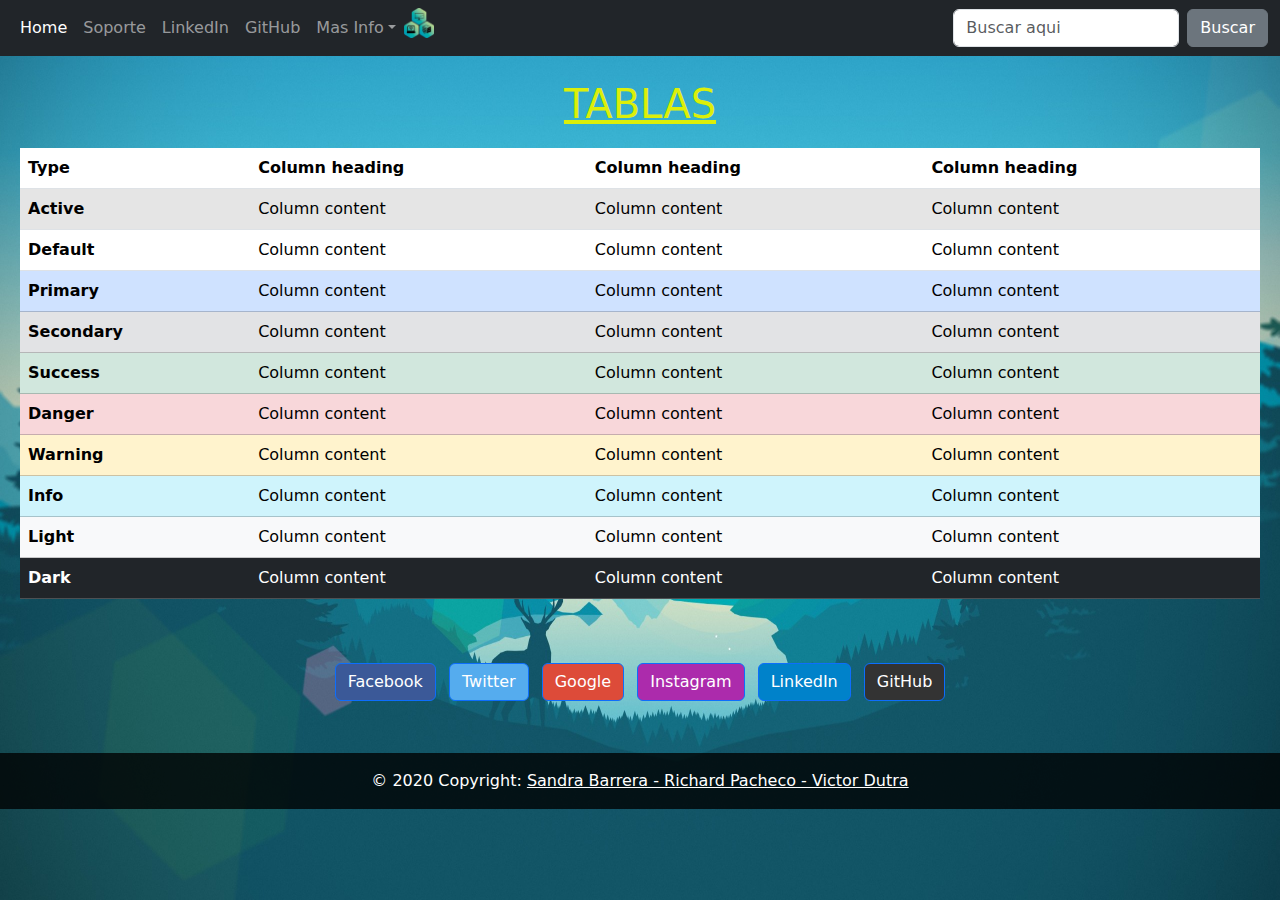
<file: elemento6.html>
<!DOCTYPE html>
<html lang="es">
<head>
    <meta charset="UTF-8">
    <meta http-equiv="X-UA-Compatible" content="IE=edge">
    <meta name="author" content="Victor Dutar 3ro BY">
    <meta name="viewport" content="width=device-width, initial-scale=1.0">
    <link rel="icon" href="imagenes/icon1.png">
    <link href="https://cdn.jsdelivr.net/npm/bootstrap@5.1.2/dist/css/bootstrap.min.css"
    rel="stylesheet">
    <script
    src="https://cdn.jsdelivr.net/npm/bootstrap@5.1.2/dist/js/bootstrap.bundle.min.js">
    </script>

    <link href="https://fonts.googleapis.com/css2?family=Lato:wght@300;400;700&display=swap" rel="stylesheet">
    <link rel="stylesheet" href="css_personalizados6.css">
    <title>Tablas</title>
</head>
<body>
  <nav class="navbar navbar-expand-lg navbar-dark bg-dark">
    <div class="container-fluid">
      <button class="navbar-toggler" type="button" data-bs-toggle="collapse" data-bs-target="#navbarColor02"
        aria-controls="navbarColor02" aria-expanded="false" aria-label="Toggle navigation">
        <span class="navbar-toggler-icon"></span>
      </button>

      <div class="collapse navbar-collapse" id="navbarColor02">
        <ul class="navbar-nav me-auto">
          <li class="nav-item">
            <a class="nav-link active" href="index.html">Home
              <span class="visually-hidden">(current)</span>
            </a>
          </li>
          <li class="nav-item">
            <a class="nav-link" href="#" target="blank">Soporte</a>
          </li>
          <li class="nav-item">
            <a class="nav-link" href="#" target="blank">LinkedIn</a>
          </li>
          <li class="nav-item">
            <a class="nav-link" href="#" target="blank">GitHub</a>
          </li>
          <li class="nav-item dropdown">
            <a class="nav-link dropdown-toggle" data-bs-toggle="dropdown" href="#" role="button" aria-haspopup="true"
              aria-expanded="false">Mas Info</a>
            <div class="dropdown-menu">
              <a class="dropdown-item" href="https://getbootstrap.com/" target="blank">Bootstrap</a>
              <a class="dropdown-item" href="https://bootswatch.com/" target="blank">Bootswatch</a>
              <a class="dropdown-item" href="https://colorhunt.co/" target="blank">ColorHunt</a>
              <div class="dropdown-divider"></div>
              <a class="dropdown-item" href="https://w3layouts.com/" target="blank">W3Layouts</a>
            </div>
          </li>
          <li class="nav-item">
            <img class="logotckr" src="imagenes/img1.png" alt="Logo TricksterSolutions">
          </li>
        </ul>
        <form class="d-flex">
          <input class="form-control me-sm-2" type="text" placeholder="Buscar aqui">
          <button class="btn btn-secondary my-2 my-sm-0" type="submit">Buscar</button>
        </form>
      </div>
    </div>
  </nav>
      <br> 
      <h1 class="title"><u>TABLAS</u></h1>
<div class="tablas">
<table class="table table-hover">
  <thead>
    <tr>
      <th scope="col">Type</th>
      <th scope="col">Column heading</th>
      <th scope="col">Column heading</th>
      <th scope="col">Column heading</th>
    </tr>
  </thead>
  <tbody>
    <tr class="table-active">
      <th scope="row">Active</th>
      <td>Column content</td>
      <td>Column content</td>
      <td>Column content</td>
    </tr>
    <tr>
      <th scope="row">Default</th>
      <td>Column content</td>
      <td>Column content</td>
      <td>Column content</td>
    </tr>
    <tr class="table-primary">
      <th scope="row">Primary</th>
      <td>Column content</td>
      <td>Column content</td>
      <td>Column content</td>
    </tr>
    <tr class="table-secondary">
      <th scope="row">Secondary</th>
      <td>Column content</td>
      <td>Column content</td>
      <td>Column content</td>
    </tr>
    <tr class="table-success">
      <th scope="row">Success</th>
      <td>Column content</td>
      <td>Column content</td>
      <td>Column content</td>
    </tr>
    <tr class="table-danger">
      <th scope="row">Danger</th>
      <td>Column content</td>
      <td>Column content</td>
      <td>Column content</td>
    </tr>
    <tr class="table-warning">
      <th scope="row">Warning</th>
      <td>Column content</td>
      <td>Column content</td>
      <td>Column content</td>
    </tr>
    <tr class="table-info">
      <th scope="row">Info</th>
      <td>Column content</td>
      <td>Column content</td>
      <td>Column content</td>
    </tr>
    <tr class="table-light">
      <th scope="row">Light</th>
      <td>Column content</td>
      <td>Column content</td>
      <td>Column content</td>
    </tr>
    <tr class="table-dark">
      <th scope="row">Dark</th>
      <td>Column content</td>
      <td>Column content</td>
      <td>Column content</td>
    </tr>
  </tbody>
</table>
</div>
<!-- Footer -->
<footer class="bg-link text-center text-white">
  <!-- Grid container -->
  <div class="container p-4">

    <!-- Section: Social media -->
    <section class="mb-4">
      <!-- Facebook -->
      <a class="btn btn-primary btn-floating m-1" style="background-color: #3b5998" href="#!" role="button"><i class="fab fa-facebook-f"></i>Facebook</a>

      <!-- Twitter -->
      <a class="btn btn-primary btn-floating m-1" style="background-color: #55acee" href="#!" role="button"><i class="fab fa-twitter"></i>Twitter</a>

      <!-- Google -->
      <a class="btn btn-primary btn-floating m-1" style="background-color: #dd4b39" href="#!" role="button"><i class="fab fa-google"></i>Google</a>

      <!-- Instagram -->
      <a class="btn btn-primary btn-floating m-1" style="background-color: #ac2bac" href="#!" role="button"><i class="fab fa-instagram"></i>Instagram</a>

      <!-- Linkedin -->
      <a class="btn btn-primary btn-floating m-1" style="background-color: #0082ca" href="#!" role="button"><i class="fab fa-linkedin-in"></i>LinkedIn</a>
      <!-- Github -->
      <a class="btn btn-primary btn-floating m-1" style="background-color: #333333" href="#!" role="button"><i class="fab fa-github"></i>GitHub</a>
    </section>
    <!-- Section: Social media -->
  </div>
  <!-- Grid container -->

  <!-- Copyright -->
  <div class="text-center p-3" style="background-color: rgba(0, 0, 0, 0.784)">
    © 2020 Copyright:
    <a class="text-white" href="#">Sandra Barrera - Richard Pacheco - Victor Dutra</a>
  </div>
  <!-- Copyright -->

</footer>
<!-- Footer -->
</body>
</html>
</file>
<file: css_personalizados.css>
body{
    background-image: url(imagenes/fondo.jpg);
    background-size: 100vw 100vh; /*Viewport Width y Viewport Height*/
    background-attachment: fixed;
    margin: 0;
}
.logotckr{
    width: 30px;
    height: 30px;
}
.empresa{
    width: 300px;
    height: 150px;
    transform: translateX(100px);
    margin-bottom: 15px;
    background-color: #3333333f
}

h2{
    font-weight: 400;
}
p{
    font-weight: 300;
}
.container{
    margin: 0 auto;
    width: 90%;
}
.flex{
    display: flex;
    flex-wrap: wrap;
}
.text-center{
    text-align: center;
}

.columna{
    background: rgb(228, 228, 228);
    color: #333;
    border: 1px solid #333;
    margin: 0 auto;
    padding: 10px;
    border-radius: 5px;
    box-shadow: 10px 10px 5px rgba(211, 211, 211, 0.462);
    width: 15%;
    box-sizing: border-box;
}
.elementos{
    font-size: 20px;
    color: #069A8E;
}
.btn-click{
    background: rgb(168, 100, 207);
    display: block;
    padding: 10px;
    color: #fff;
    text-decoration: none;
    border-radius: 3px;
    margin-bottom: 10px;
}
.btn-click:hover{
    background: rgb(92, 105, 204);
}
footer{

    transform: translateY(200px);
           
       }

@media (max-width: 1070px) {
    .columna{
        width: 45%;
        margin-bottom: 20px;
    }
}
@media (max-width: 600px) {
    .columna{
        width:100%;
        margin-bottom: 20px;
    }
}
</file>
<file: css_personalizados2.css>
body{
    background-image: url(imagenes/img5.jpg);
    background-size: 100vw 100vh;
    
   
}
.botones{
    
   
    text-align: center;
    color: rgb(206, 218, 240);
    background-color: rgba(16, 15, 15, 0.629);
}

.bot2{


width: 50%;
box-sizing: border-box;
}
.contenedor{
       
    justify-content: space-around;
    text-decoration: none;
    
}
.verse{

    text-decoration: none;
}
.bot {  
    display: flex;
    justify-content: center;
    margin:  auto;
    color: #fff;
    background-color: #0d6efd;
    border-color: #0d6efd;
    border: 1px solid transparent;
    padding: 0.375rem 0.75rem;
    font-size: 1rem;
    border-radius: 0.25rem;
    transition: color .15s ease-in-out,background-color .15s ease-in-out,border-color .15s ease-in-out,box-shadow .15s ease-in-out;
    text-align: center;
    text-decoration: none;
    vertical-align: middle;
    align-self: center;
    font-weight: 400;
    line-height: 1.5;
   


}
body .btn-group{

display: inline-flex;
justify-content: space-between;
    
}
footer{

    transform: translateY(300px);
           
       }

@media (max-width: 1070px) {
    .bot{
        margin: 50% auto;
    }
    .contenedor{
        
        justify-content: space-around;
        text-decoration: none;
        flex-direction: column;
        width: 45%;
        margin-bottom: 20px;
    }
}
@media (max-width: 600px) {
    .bot{
        margin: 50% auto;
    }
    .contenedo{
        
        justify-content: space-around;
        text-decoration: none;
        flex-direction: column;
        width:100%;
        margin-bottom: 20px;
    }
}
</file>
<file: css_personalizados3.css>
.contenedor{
    
    color:#ffff;
    transform:translateY(-30px);
    font-family: Impact, Haettenschweiler, 'Arial Narrow Bold', sans-serif;
    text-align: center;
    background: linear-gradient(to right, #0f2027, #203a43, #2c5364); 
  }

  body{
    background-image: url(imagenes/img3.jpeg);
    background-size: 100vw 100vh;
    background-attachment: fixed;


}
footer{

  transform: translateY(310px);
         
     }
</file>
<file: css_personalizados4.css>
body{
    background-image: url(imagenes/img4.jpg);
    background-size: 100vw 100vh; /*Viewport Width y Viewport Height*/
    background-attachment: fixed;
    margin: 0;
}
.logotckr{
    width: 30px;
    height: 30px;
}
.title{
    text-align: center;
    color: rgb(211, 202, 24);
}
.tablas{
    
    margin: 10px 10px;
    padding: 10px 10px;
    background-color: rgba(16, 15, 15, 0.629);
}
.pestanas{
        
        margin: 10px 10px;
        padding: 10px 10px;
        background-color: rgba(16, 15, 15, 0.629);
}
p{
    color: #fff;
}
footer{

    transform: translateY(200px);
           
       }
@media (max-width: 1070px) {
    .columna{
        width: 45%;
        margin-bottom: 20px;
    }
}
@media (max-width: 600px) {
    .columna{
        width:100%;
        margin-bottom: 20px;
    }
}
</file>
<file: css_personalizados6.css>
body{
    background-image: url(imagenes/img6.jpg);
    background-size: 100vw 100vh; /*Viewport Width y Viewport Height*/
    background-attachment: fixed;
    margin: 0;
}
.logotckr{
    width: 30px;
    height: 30px;
}
.title{
    text-align: center;
    color: rgb(220, 239, 9);
}
.tablas{
    margin: 10px 10px;
    padding: 10px 10px;
   
}
@media (max-width: 1070px) {
    .columna{
        width: 45%;
        margin-bottom: 20px;
    }
}
@media (max-width: 600px) {
    .columna{
        width:100%;
        margin-bottom: 20px;
    }
}
</file>
